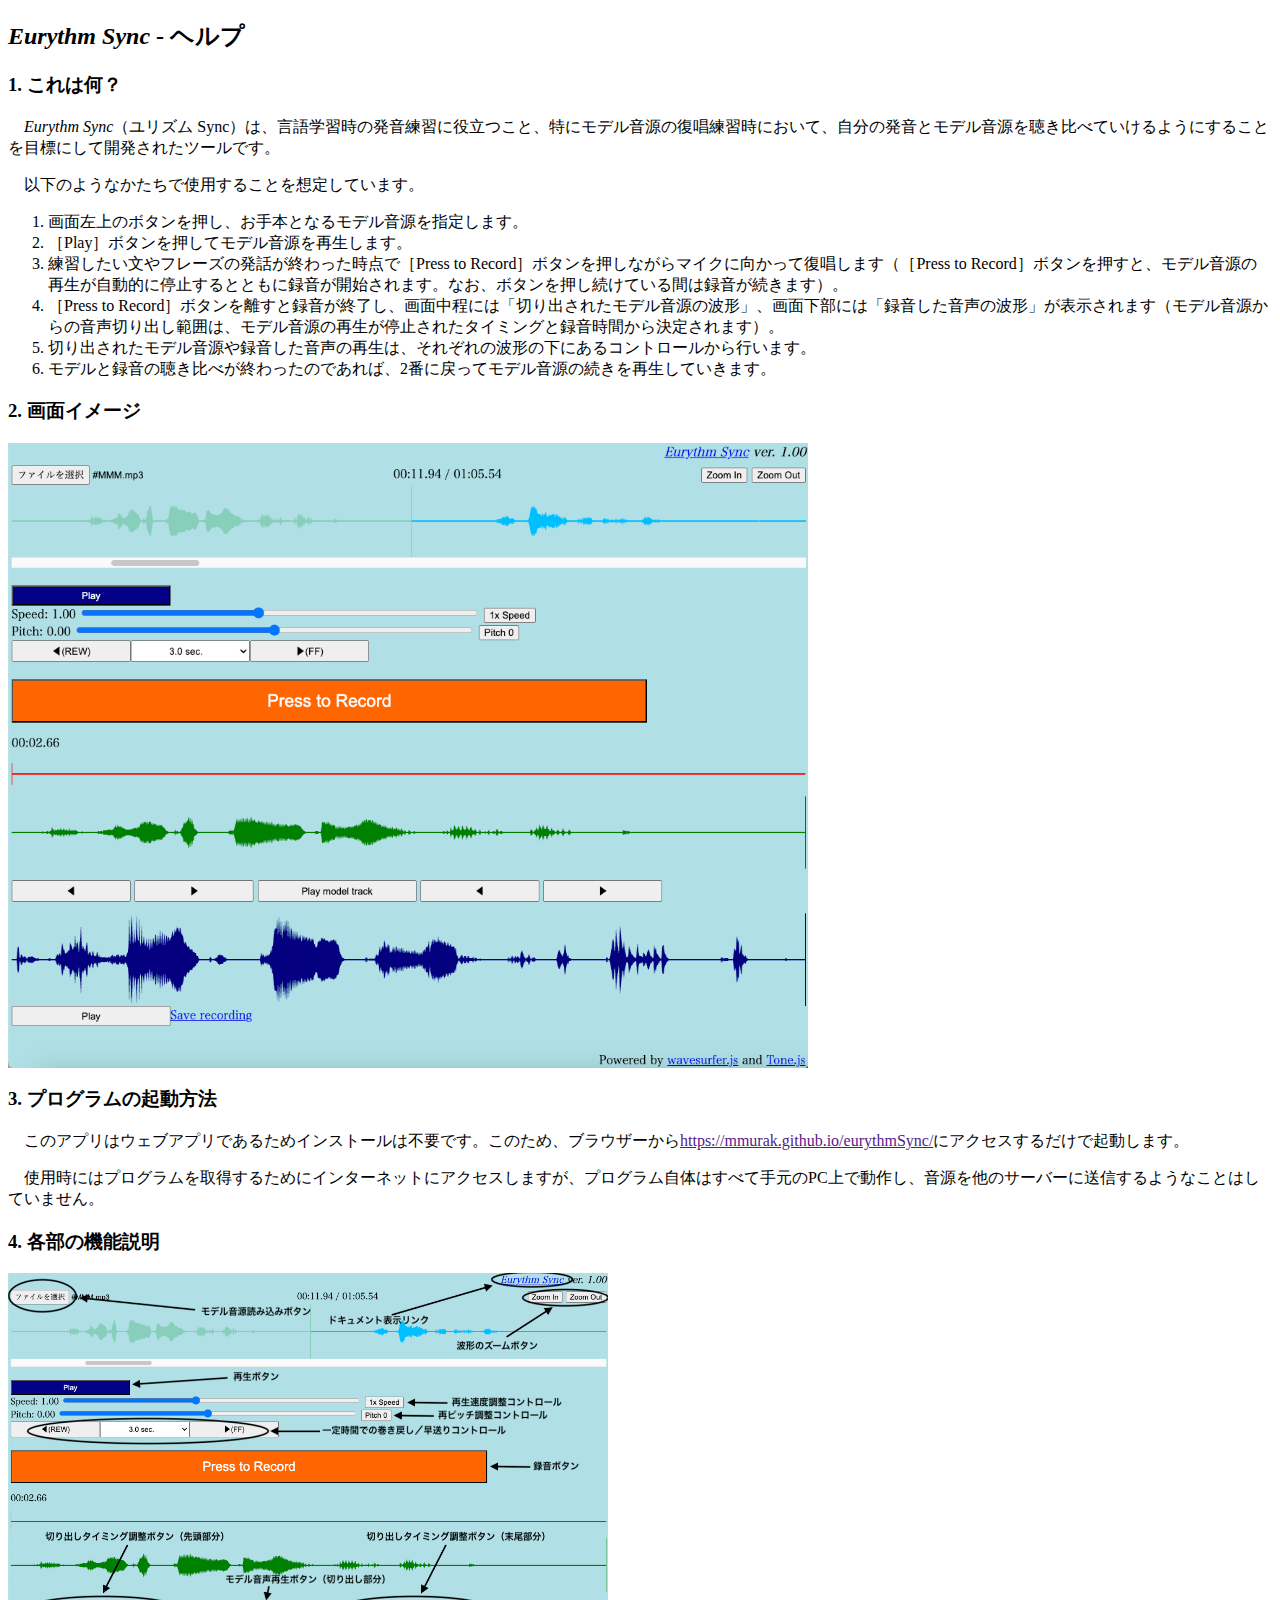
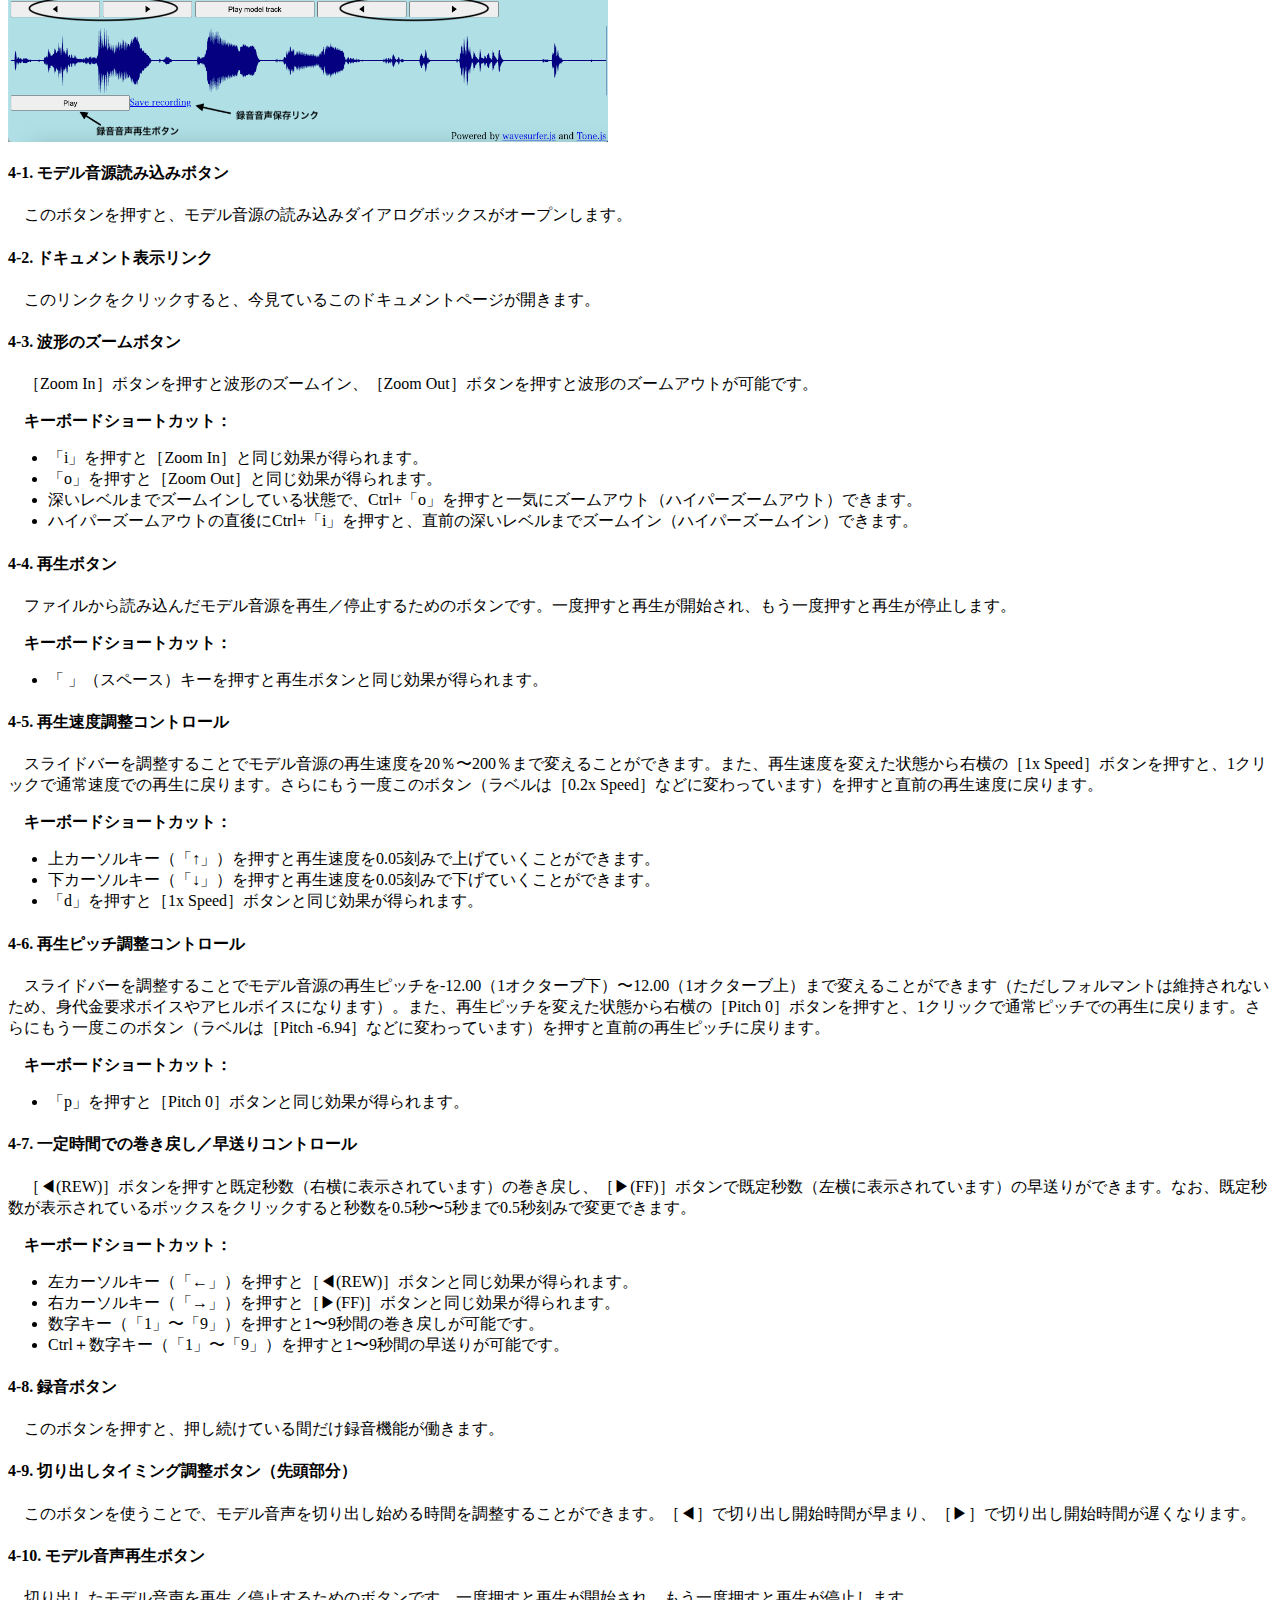
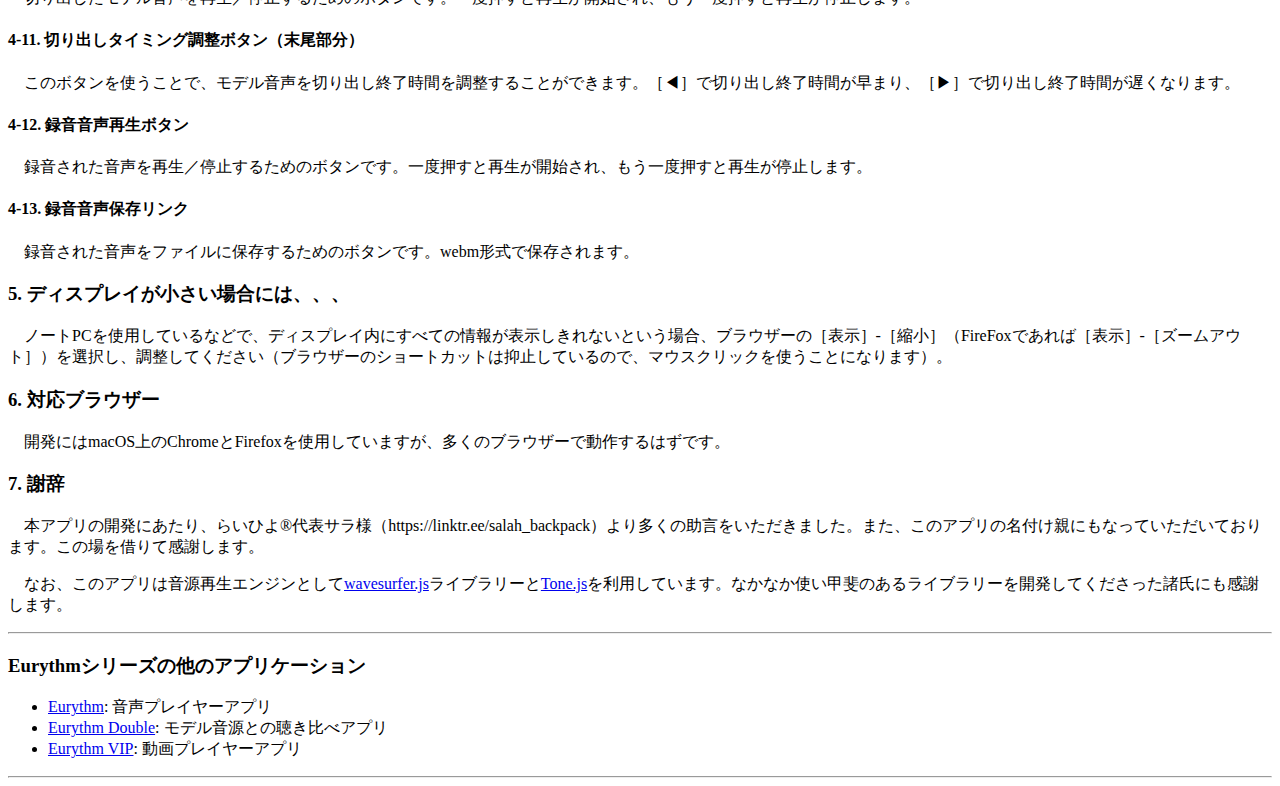
<file: docs/help.html>
<!DOCTYPE html>
<html>
	<head>
		<meta charset="utf-8" />
		<title>Eurythm Sync - help</title>
		<meta name="viewport" content="width=device-width, initial-scale=1" />
		<link rel="shortcut icon" href="../kiwi-bird.png">
	</head>
	<body>
		<h2><span style="font-style: italic;">Eurythm Sync</span> - ヘルプ</h2>
		<h3>1. これは何？</h3>
			<p>　<i>Eurythm Sync</i>（ユリズム Sync）は、言語学習時の発音練習に役立つこと、特にモデル音源の復唱練習時において、自分の発音とモデル音源を聴き比べていけるようにすることを目標にして開発されたツールです。</p>
			<p>　以下のようなかたちで使用することを想定しています。</p>
			<ol>
			<li>画面左上のボタンを押し、お手本となるモデル音源を指定します。</li>
			<li>［Play］ボタンを押してモデル音源を再生します。</li>
			<li>練習したい文やフレーズの発話が終わった時点で［Press to Record］ボタンを押しながらマイクに向かって復唱します（［Press to Record］ボタンを押すと、モデル音源の再生が自動的に停止するとともに録音が開始されます。なお、ボタンを押し続けている間は録音が続きます）。</li>
			<li>［Press to Record］ボタンを離すと録音が終了し、画面中程には「切り出されたモデル音源の波形」、画面下部には「録音した音声の波形」が表示されます（モデル音源からの音声切り出し範囲は、モデル音源の再生が停止されたタイミングと録音時間から決定されます）。</li>
			<li>切り出されたモデル音源や録音した音声の再生は、それぞれの波形の下にあるコントロールから行います。</li>
			<li>モデルと録音の聴き比べが終わったのであれば、2番に戻ってモデル音源の続きを再生していきます。</li>
			</ol>
		<h3>2. 画面イメージ</h3>
			<img src="./eurythmSync.png" width="800px" align="center"/>
		<h3>3. プログラムの起動方法</h3>
			<p>　このアプリはウェブアプリであるためインストールは不要です。このため、ブラウザーから<a href="" target="_blank">https://mmurak.github.io/eurythmSync/</a>にアクセスするだけで起動します。</p>
			<p>　使用時にはプログラムを取得するためにインターネットにアクセスしますが、プログラム自体はすべて手元のPC上で動作し、音源を他のサーバーに送信するようなことはしていません。</p>
		<h3>4. 各部の機能説明</h3>
			<img src="./eurythmSync01.png" width="600px" align="center"/>
			<h4>4-1. モデル音源読み込みボタン</h4>
				<p>　このボタンを押すと、モデル音源の読み込みダイアログボックスがオープンします。</p>
			<h4>4-2. ドキュメント表示リンク</h4>
				<p>　このリンクをクリックすると、今見ているこのドキュメントページが開きます。</p>
			<h4>4-3. 波形のズームボタン</h4>
				<p>　［Zoom In］ボタンを押すと波形のズームイン、［Zoom Out］ボタンを押すと波形のズームアウトが可能です。</p>
				<p>　<strong>キーボードショートカット：</strong>
					<ul>
					<li>「i」を押すと［Zoom In］と同じ効果が得られます。</li>
					<li>「o」を押すと［Zoom Out］と同じ効果が得られます。</li>
					<li>深いレベルまでズームインしている状態で、Ctrl+「o」を押すと一気にズームアウト（ハイパーズームアウト）できます。</li>
					<li>ハイパーズームアウトの直後にCtrl+「i」を押すと、直前の深いレベルまでズームイン（ハイパーズームイン）できます。</li>
					</ul></p>
			<h4>4-4. 再生ボタン</h4>
				<p>　ファイルから読み込んだモデル音源を再生／停止するためのボタンです。一度押すと再生が開始され、もう一度押すと再生が停止します。</p>
				<p>　<strong>キーボードショートカット：</strong>
					<ul>
					<li>「 」（スペース）キーを押すと再生ボタンと同じ効果が得られます。</li>
					</ul></p>
			<h4>4-5. 再生速度調整コントロール</h4>
				<p>　スライドバーを調整することでモデル音源の再生速度を20％〜200％まで変えることができます。また、再生速度を変えた状態から右横の［1x Speed］ボタンを押すと、1クリックで通常速度での再生に戻ります。さらにもう一度このボタン（ラベルは［0.2x Speed］などに変わっています）を押すと直前の再生速度に戻ります。</p>
				<p>　<strong>キーボードショートカット：</strong>
					<ul>
					<li>上カーソルキー（「↑」）を押すと再生速度を0.05刻みで上げていくことができます。</li>
					<li>下カーソルキー（「↓」）を押すと再生速度を0.05刻みで下げていくことができます。</li>
					<li>「d」を押すと［1x Speed］ボタンと同じ効果が得られます。</li>
					</ul></p>
			<h4>4-6. 再生ピッチ調整コントロール</h4>
				<p>　スライドバーを調整することでモデル音源の再生ピッチを-12.00（1オクターブ下）〜12.00（1オクターブ上）まで変えることができます（ただしフォルマントは維持されないため、身代金要求ボイスやアヒルボイスになります）。また、再生ピッチを変えた状態から右横の［Pitch 0］ボタンを押すと、1クリックで通常ピッチでの再生に戻ります。さらにもう一度このボタン（ラベルは［Pitch -6.94］などに変わっています）を押すと直前の再生ピッチに戻ります。</p>
				<p>　<strong>キーボードショートカット：</strong>
					<ul>
					<li>「p」を押すと［Pitch 0］ボタンと同じ効果が得られます。</li>
					</ul></p>
			<h4>4-7. 一定時間での巻き戻し／早送りコントロール</h4>
				<p>　［◀(REW)］ボタンを押すと既定秒数（右横に表示されています）の巻き戻し、［▶(FF)］ボタンで既定秒数（左横に表示されています）の早送りができます。なお、既定秒数が表示されているボックスをクリックすると秒数を0.5秒〜5秒まで0.5秒刻みで変更できます。</p>
				<p>　<strong>キーボードショートカット：</strong>
					<ul>
					<li>左カーソルキー（「←」）を押すと［◀(REW)］ボタンと同じ効果が得られます。</li>
					<li>右カーソルキー（「→」）を押すと［▶(FF)］ボタンと同じ効果が得られます。</li>
					<li>数字キー（「1」〜「9」）を押すと1〜9秒間の巻き戻しが可能です。</li>
					<li>Ctrl＋数字キー（「1」〜「9」）を押すと1〜9秒間の早送りが可能です。</li>
					</ul></p>
			<h4>4-8. 録音ボタン</h4>
				<p>　このボタンを押すと、押し続けている間だけ録音機能が働きます。</p>
			<h4>4-9. 切り出しタイミング調整ボタン（先頭部分）</h4>
				<p>　このボタンを使うことで、モデル音声を切り出し始める時間を調整することができます。［◀］で切り出し開始時間が早まり、［▶］で切り出し開始時間が遅くなります。</p>
			<h4>4-10. モデル音声再生ボタン</h4>
				<p>　切り出したモデル音声を再生／停止するためのボタンです。一度押すと再生が開始され、もう一度押すと再生が停止します。</p>
			<h4>4-11. 切り出しタイミング調整ボタン（末尾部分）</h4>
				<p>　このボタンを使うことで、モデル音声を切り出し終了時間を調整することができます。［◀］で切り出し終了時間が早まり、［▶］で切り出し終了時間が遅くなります。</p>
			<h4>4-12. 録音音声再生ボタン</h4>
				<p>　録音された音声を再生／停止するためのボタンです。一度押すと再生が開始され、もう一度押すと再生が停止します。</p>
			<h4>4-13. 録音音声保存リンク</h4>
				<p>　録音された音声をファイルに保存するためのボタンです。webm形式で保存されます。</p>

		<h3>5. ディスプレイが小さい場合には、、、</h3>
			<p>　ノートPCを使用しているなどで、ディスプレイ内にすべての情報が表示しきれないという場合、ブラウザーの［表示］-［縮小］（FireFoxであれば［表示］-［ズームアウト］）を選択し、調整してください（ブラウザーのショートカットは抑止しているので、マウスクリックを使うことになります）。</p>
		<h3>6. 対応ブラウザー</h3>
			<p>　開発にはmacOS上のChromeとFirefoxを使用していますが、多くのブラウザーで動作するはずです。</p>
		<h3>7. 謝辞</h3>
			<p>　本アプリの開発にあたり、らいひよ®代表サラ様（https://linktr.ee/salah_backpack）より多くの助言をいただきました。また、このアプリの名付け親にもなっていただいております。この場を借りて感謝します。</p>
			<p>　なお、このアプリは音源再生エンジンとして<a href="https://wavesurfer.xyz/about/" target="_blank">wavesurfer.js</a>ライブラリーと<a href="https://tonejs.github.io/" target="_blank">Tone.js</a>を利用しています。なかなか使い甲斐のあるライブラリーを開発してくださった諸氏にも感謝します。</p>
		<hr>
		<h3>Eurythmシリーズの他のアプリケーション</h3>
			<ul>
			<li><a href="https://mmurak.github.io/eurythm/" target="=blank">Eurythm</a>: 音声プレイヤーアプリ</li>
			<li><a href="https://mmurak.github.io/eurythmDouble/" target="=blank">Eurythm Double</a>: モデル音源との聴き比べアプリ</li>
			<li><a href="https://mmurak.github.io/eurythmVIP/" target="=blank">Eurythm VIP</a>: 動画プレイヤーアプリ</li>
			</ul>
			<hr>
	</body>
</html>
</file>
